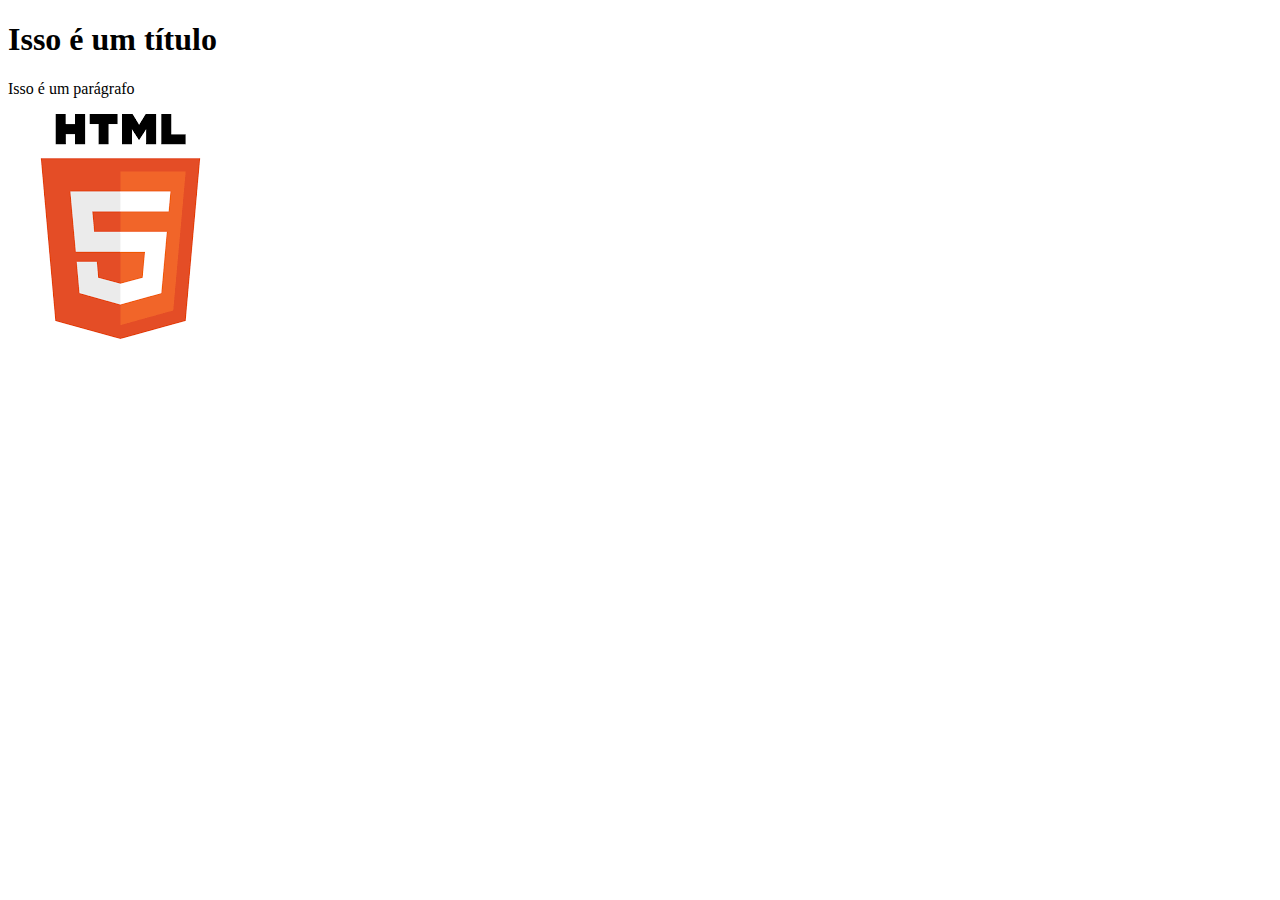
<file: HTML-e-CSS/index.html>
<!DOCTYPE html>
<html>
  <head>
    <title>Portfolio</title>
  </head>
  <body>
    <h1>Isso é um título</h1>
    <p>Isso é um parágrafo</p>
    <img src="html.png" alt="logo do HTML 5" />
  </body>
</html>
</file>
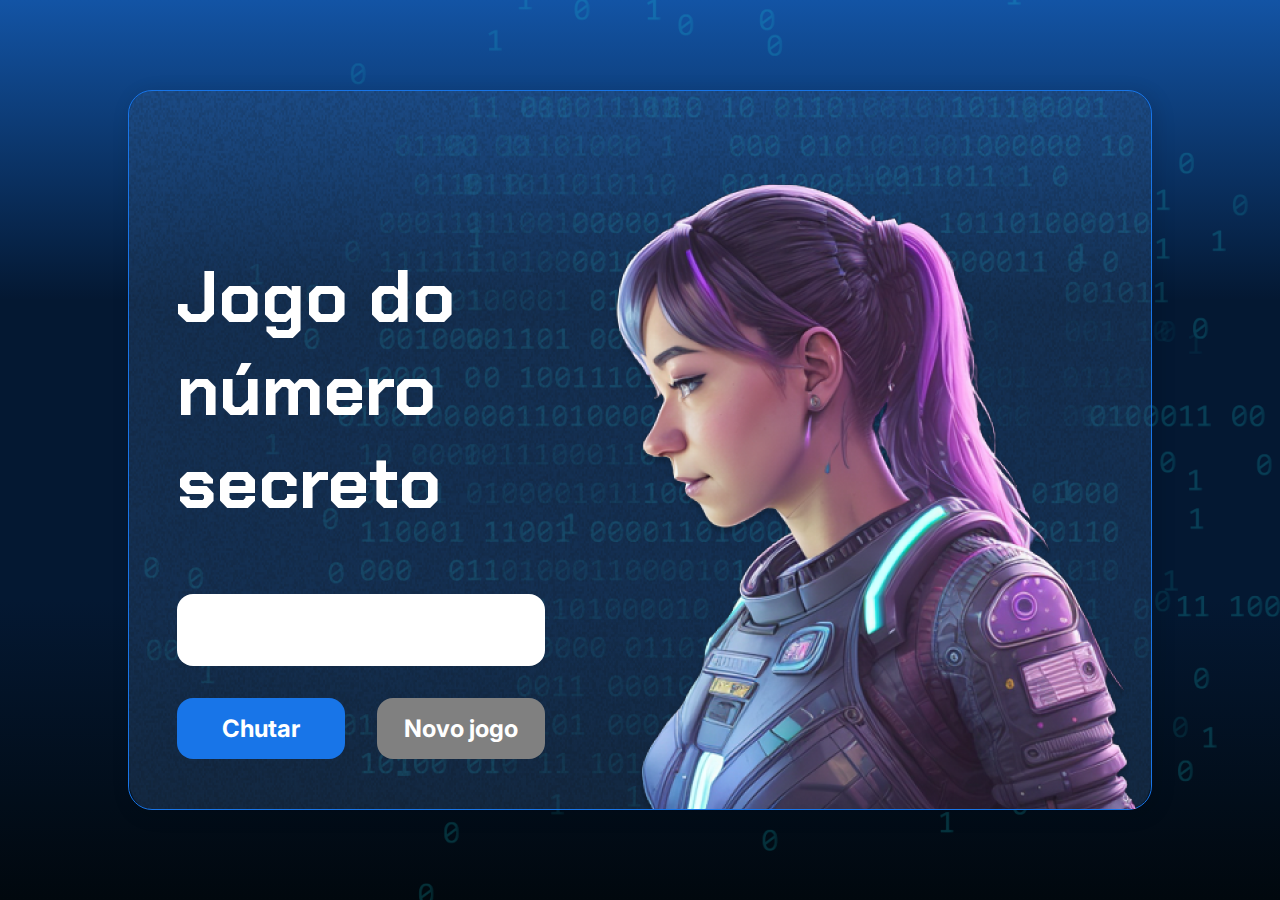
<file: js-curso-2-aula1/index.html>
<!DOCTYPE html>
<html lang="pt-br">

<head>
    <meta charset="UTF-8">
    <meta name="viewport" content="width=device-width, initial-scale=1.0">
    <script src="https://code.responsivevoice.org/responsivevoice.js"></script>
    <link rel="preconnect" href="https://fonts.googleapis.com">
    <link rel="preconnect" href="https://fonts.gstatic.com" crossorigin>
    <link href="https://fonts.googleapis.com/css2?family=Chakra+Petch:wght@700&family=Inter:wght@400;700&display=swap"
        rel="stylesheet">
    <link rel="stylesheet" href="style.css">
    <title>JS Game</title>
</head>

<body>

    <div class="container">
        <div class="container__conteudo">
            <div class="container__informacoes">
                <div class="container__texto">
                    <h1></h1>
                    <p class="texto__paragrafo"></p>
                </div>
                <input type="number" min="1" max="10" class="container__input">
                <div class="chute container__botoes">
                    <button onclick="verificarChute()" class="container__botao">Chutar</button>
                    <button onclick="" id="reiniciar" class="container__botao" disabled>Novo jogo</button>
                </div>
            </div>
            <img src="./img/ia.png" alt="Uma pessoa olhando para a esquerda" class="container__imagem-pessoa" />
        </div>
    </div>




    <script src="app.js" defer></script>
</body>

</html>
</file>
<file: js-curso-2-aula1/style.css>
* {
    box-sizing: border-box;
    margin: 0;
    padding: 0;
    color: white;
}

body {
    background: linear-gradient(#1354A5 0%, #041832 33.33%, #041832 66.67%, #01080E 100%);
    height: 100vh;
    display: flex;
    align-items: center;
    justify-content: center;
}


body::before {
    background-image: url("img/code.png");
    background-repeat: no-repeat;
    background-position: right;
    content: "";
    display: block;
    position: absolute;
    width: 100%;
    height: 100%;
    opacity: 0.4;
}

.container {
    width: 80%;
    height: 80%;
    display: flex;
    align-items: center;
    justify-content: space-between;
    border-radius: 24px;
    border: 1px solid #1875E8;
    box-shadow: 4px 4px 20px 0px rgba(1, 8, 14, 0.15);
    background-image: url("img/Ruido.png");
    background-size: 100% 100%;
    position: relative;
}


.container__conteudo {
    display: flex;
    align-items: center;
    position: absolute;
    bottom: 0;
}

.container__informacoes {
    flex: 1;
    padding: 3rem;
}

.container__botao {
    border-radius: 16px;
    background: #1875E8;
    padding: 16px 24px;
    width: 100%;
    font-size: 24px;
    font-weight: 700;
    border: none;
    margin-top: 2rem;
}

.container__texto {
    margin: 16px 0 16px 0;
}

.container__texto-azul {
    color: #1875E8;
}

.container__input {
    width: 100%;
    height: 72px;
    border-radius: 16px;
    background-color: #FFF;
    border: none;
    color: #1875E8;
    padding: 2rem;
    font-size: 24px;
    font-weight: 700;
    font-family: 'Inter', sans-serif;
}

.container__botoes {
    display: flex;
    gap: 2em;
}

h1 {
    font-family: 'Chakra Petch', sans-serif;
    font-size: 72px;
    padding-bottom: 3rem;
}

p,
button {
    font-family: 'Inter', sans-serif;
}

.texto__paragrafo {
    font-size: 32px;
    font-weight: 400;
}

button:disabled {
    background-color: gray;
}

@media screen and (max-width: 1250px) {

    h1 {
        font-size: 50px;
    }

    .container__botao {
        font-size: 16px;
    }


    .texto__paragrafo {
        font-size: 24px;
    }

    .container__imagem-pessoa {
        display: none;
    }

    .container__conteudo {
        display: block;
        position: inherit;
    }

    .container__informacoes {
        padding: 1rem
    }
}
</file>
